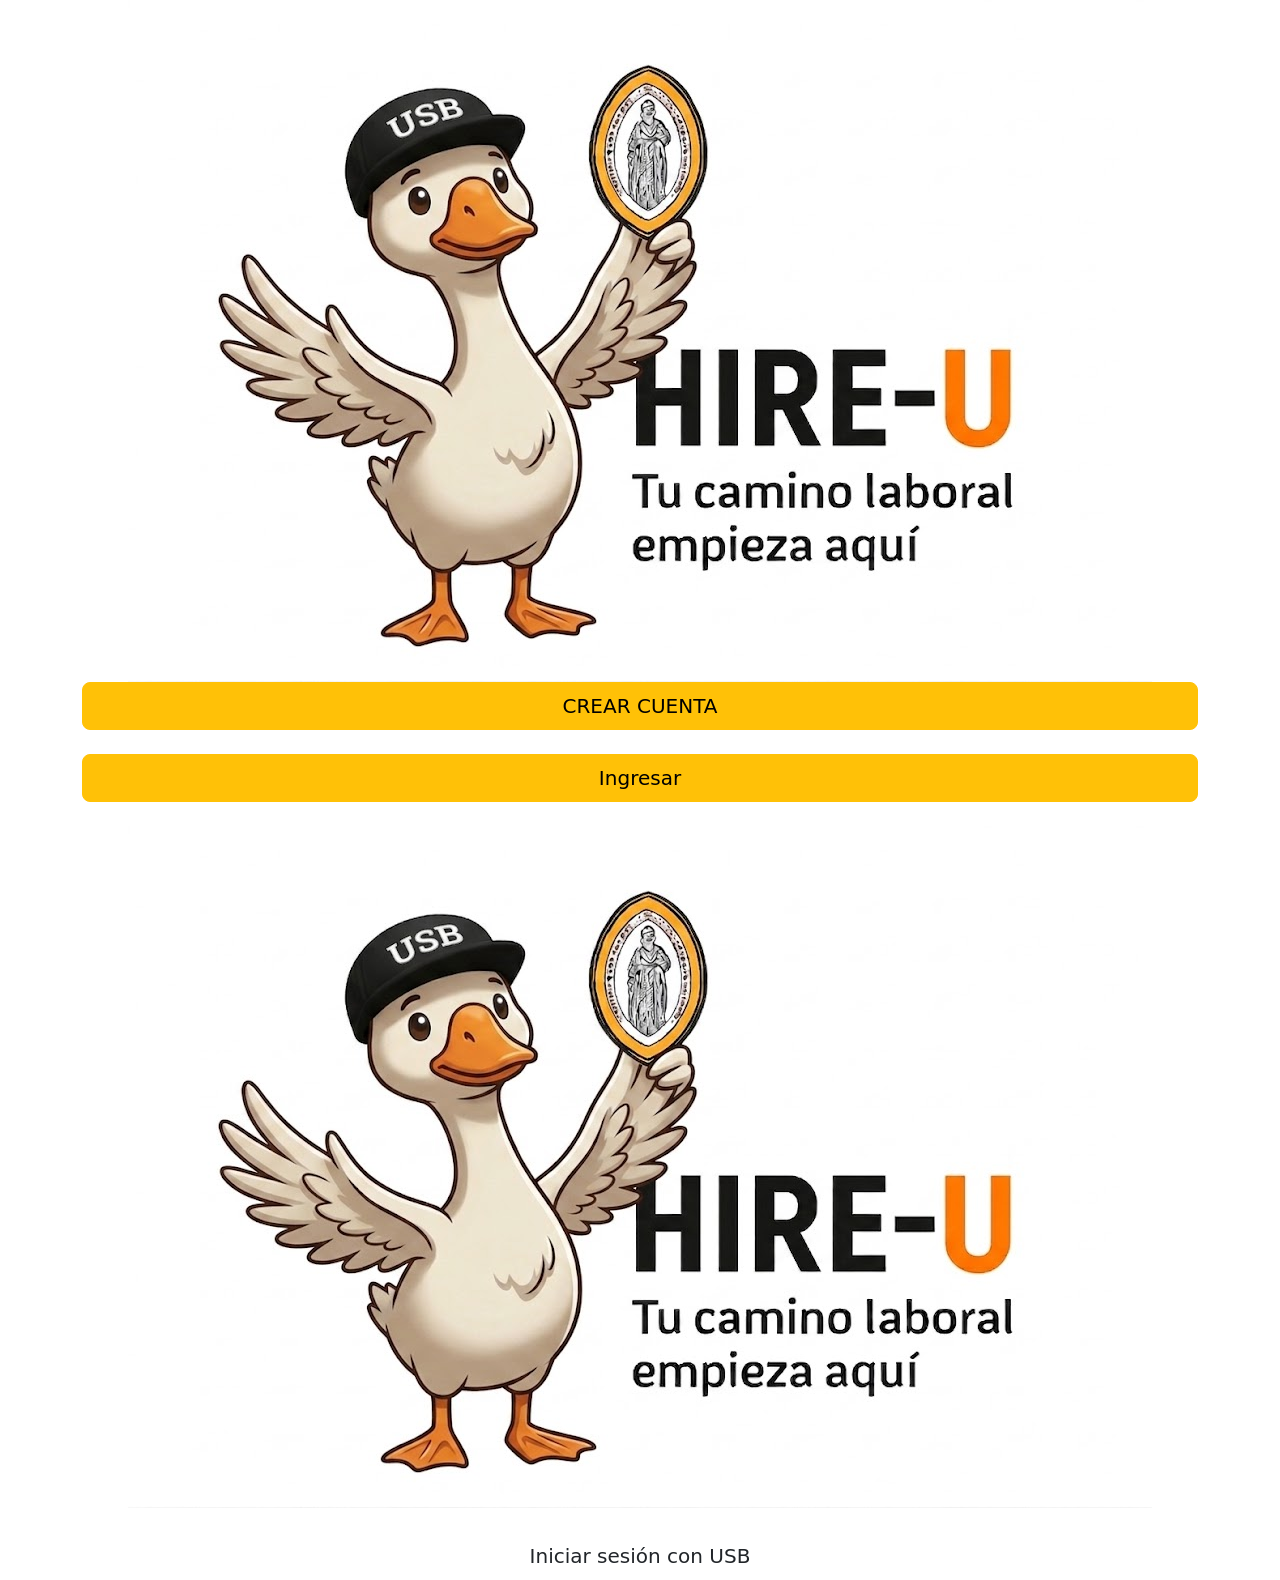
<file: index.html>
<!DOCTYPE html>
<html lang="en">
<head>
    <meta charset="UTF-8">
    <meta name="viewport" content="width=device-width, initial-scale=1.0">
    <title>Hire-u</title>
     <link rel="icon" href="images/logo.png">
    <link href="https://cdn.jsdelivr.net/npm/bootstrap@5.3.3/dist/css/bootstrap.min.css" rel="stylesheet">
</head>
<body>

    <div class="container text-center phone">
        <img src="images/Logo.png" class=" logo img-fluid">
        
        <a href="registro.html" class="btn btn-warning btn-lg w-100 mb-4">
        CREAR CUENTA
        </a>
        <a href="login.html" class="btn btn-warning btn-lg w-100 mb-4">
            Ingresar
        </a>

        <img src="images/Logo.png" class="logo2 img-fluid">

        <button class="btn btn-orange btn-lg w-100 mt-4">
            Iniciar sesión con USB
        </button>
    </div>
    
</body>
</html>
</file>
